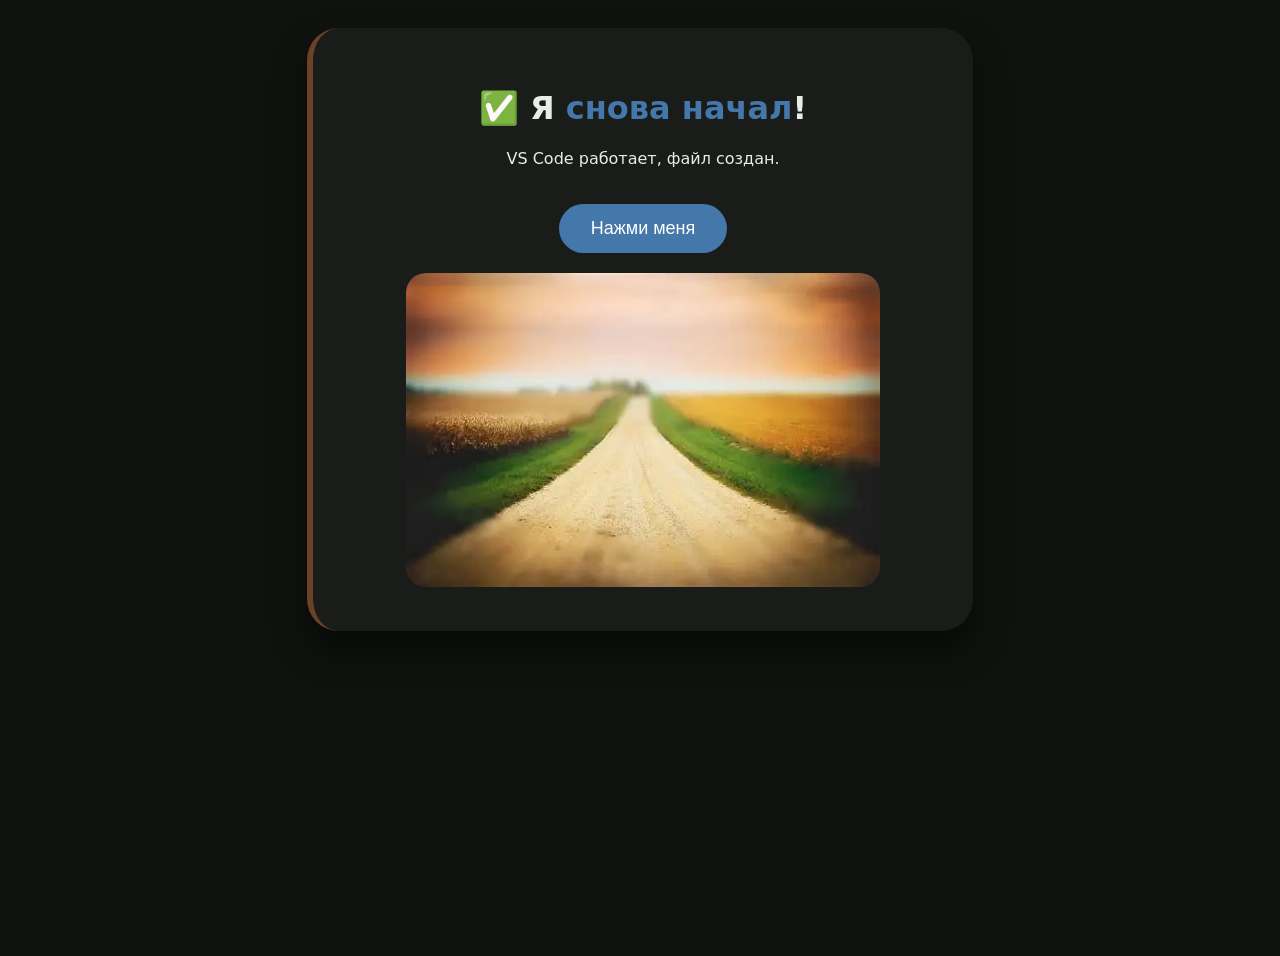
<file: index.html>
<!DOCTYPE html>
<html>
<head>
    <link rel="icon" type="image/png" href="favicon.png">
    <title>Мой первый шаг</title>
    <meta name="viewport" content="width=device-width, initial-scale=1.0">
    <link rel="stylesheet" href="style.css">
</head>
<body>
    <div class="card">
        <h1>✅ Я <span class="accent">снова начал</span>!</h1>
        <p>VS Code работает, файл создан.</p>
        <button id="mainBtn">Нажми меня</button>
        <img src="images/OIP.webp" alt="Описание">
    </div>
    <script src="script.js"></script>
</body>
</html>
</file>
<file: style.css>
body {
    background: #0F120F;
    color: #E8EDE8;
    font-family: 'Segoe UI', system-ui, sans-serif;
    text-align: center;
    padding: 20px;
    min-height: 100vh;
}
.card {
    background: #1A1C1A;
    max-width: 600px;
    margin: 0 auto;
    padding: 40px 30px;
    border-radius: 32px;
    border-left: 6px solid #6B4226;
    box-shadow: 0 20px 35px rgba(0,0,0,0.5);
}
.accent {
    color: #4477AA;
    font-weight: bold;
}
button {
    background: #4477AA;
    border: none;
    padding: 14px 32px;
    border-radius: 40px;
    font-size: 18px;
    color: white;
    cursor: pointer;
    transition: all 0.3s;
    margin-top: 20px;
}
button:hover {
    background: #335588;
    transform: translateY(-3px);
}
img {
    border-radius: 20px;
    margin-top: 20px;
    max-width: 100%;
    height: auto;
}
@media (max-width: 600px) {
    body {
        padding: 15px;
    }
    .card {
        padding: 25px 20px;
    }
    h1 {
        font-size: 28px;
    }
    button {
        padding: 12px 24px;
        font-size: 16px;
    }
}
</file>
